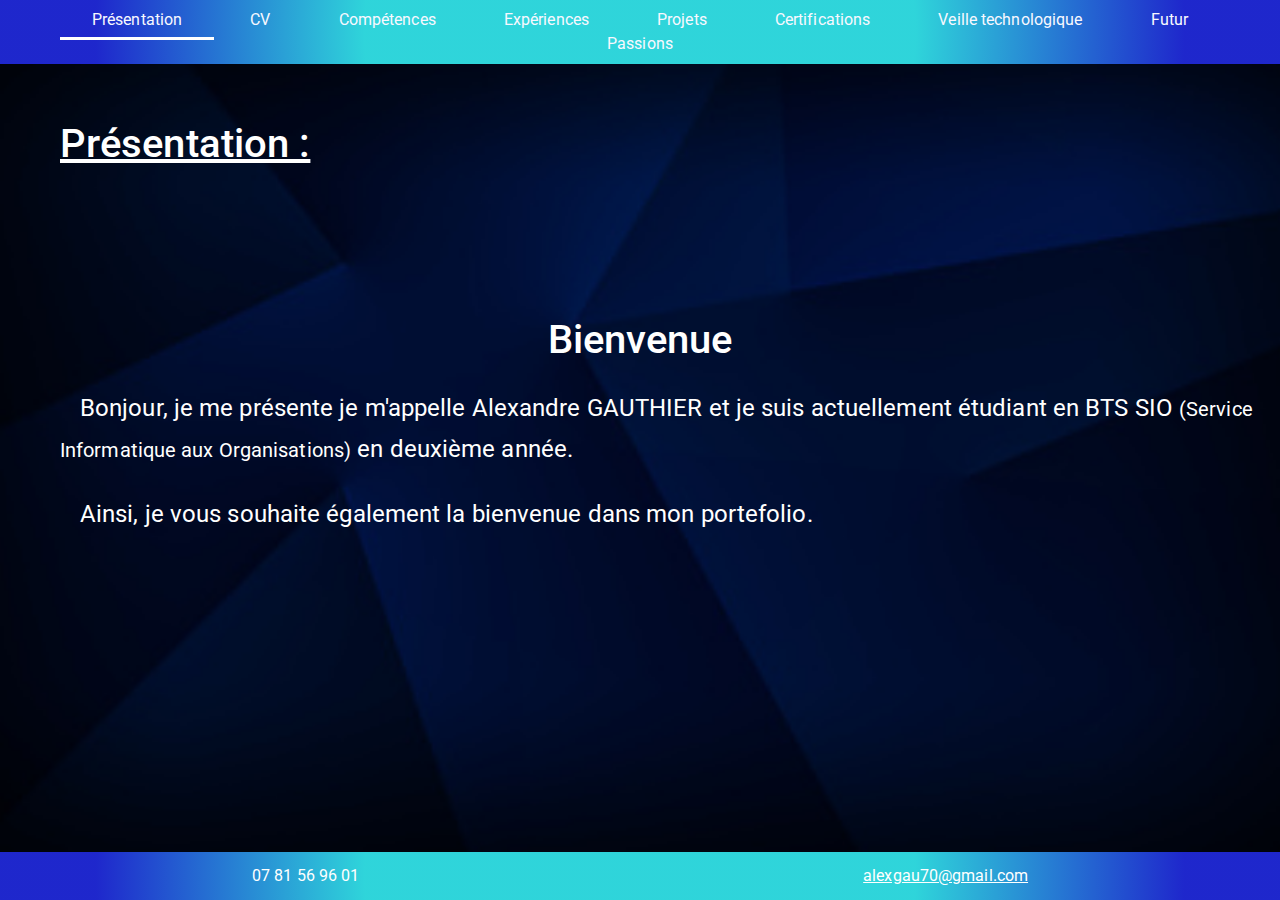
<file: public/index.html>
<!doctype html>
<html lang="fr" style="height: 100%">
<head>
    <meta charset="UTF-8">
    <meta name="viewport"
          content="width=device-width, user-scalable=no, initial-scale=1.0, maximum-scale=1.0, minimum-scale=1.0">
    <meta http-equiv="X-UA-Compatible" content="ie=edge">
    <link href="assets/css/bootstrap.min.css" rel="stylesheet">
    <title>Accueil</title>
</head>

<body class="bg-image" style="background-image: url('assets/fond_bleu_noir.jpg')">

<header>
    <nav>
        <a href="index.html" class="border-bottom border-3 border-white">Présentation</a>
        <a href="pages/presentation.html">CV</a>
        <a href="pages/competence.html">Compétences</a>
        <a href="pages/expériences.html">Expériences</a>
        <a href="pages/projets.html">Projets</a>
        <a href="pages/certifications.html">Certifications</a>
        <a href="pages/veille_technologique.html">Veille technologique</a>
        <a href="pages/futur.html">Futur</a>
        <a href="pages/passion.html">Passions</a>
    </nav>
</header>

<main class="container-fluid mt-2">

    <h1 class="text-white fs-1 p-5 text-decoration-underline">Présentation :</h1>

    <div class="text-white" style="margin-top: 100px">
        <h2 class="text-center fs-1 mb-4">Bienvenue</h2>

        <p class="fs-4 ms-5" style="text-indent:20px"> Bonjour, je me présente je m'appelle Alexandre GAUTHIER et je suis actuellement étudiant en BTS SIO
            <span class="fs-5">(Service Informatique aux Organisations)</span> en deuxième année.</p>

        <p class="fs-4 ms-5" style="text-indent:20px">Ainsi, je vous souhaite également la bienvenue dans mon portefolio.</p>

    </div>

</main>



<footer class="fixed-bottom d-flex justify-content-around" id="footerMoins">
    <div class="text-white align-self-center">07 81 56 96 01</div>
    <div class="align-self-center"><a href="mailto:alexgau70@gmail.com" class="text-white">alexgau70@gmail.com</a></div>
</footer>

</body>

</html>
</file>
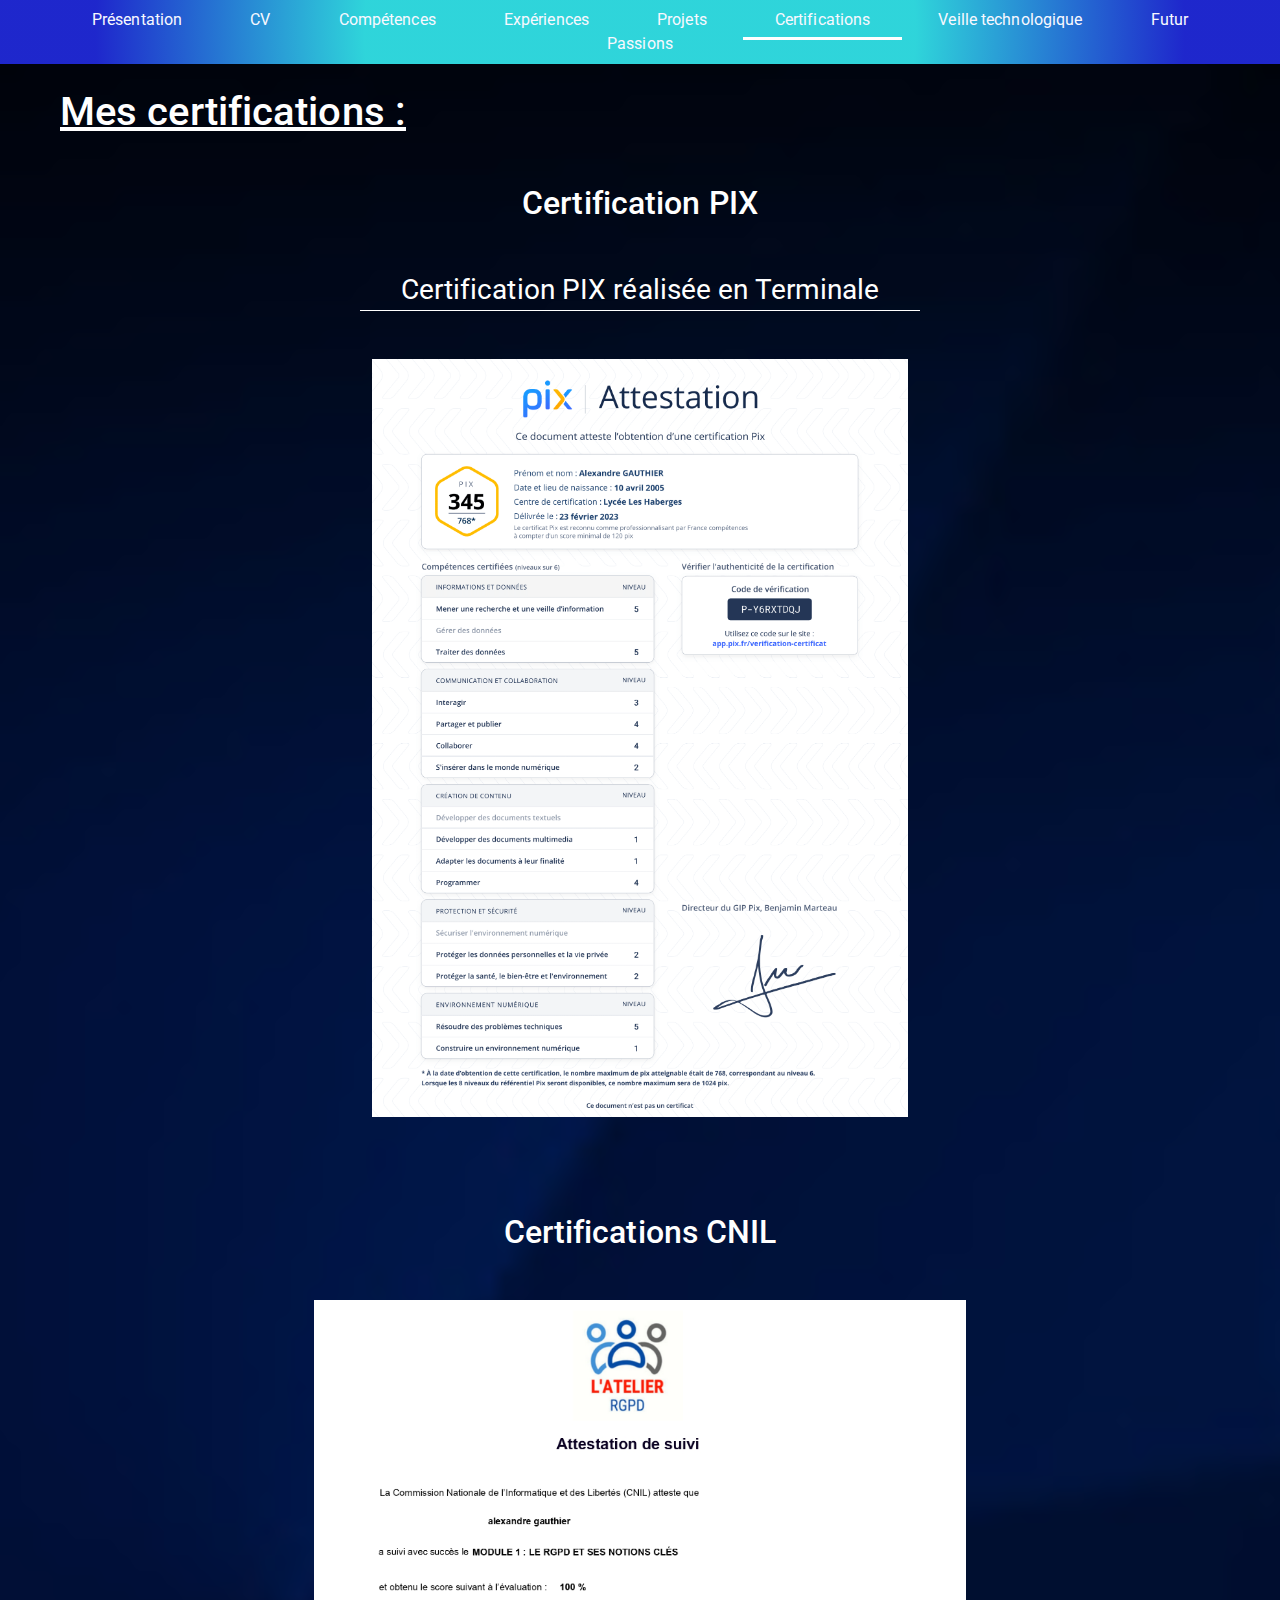
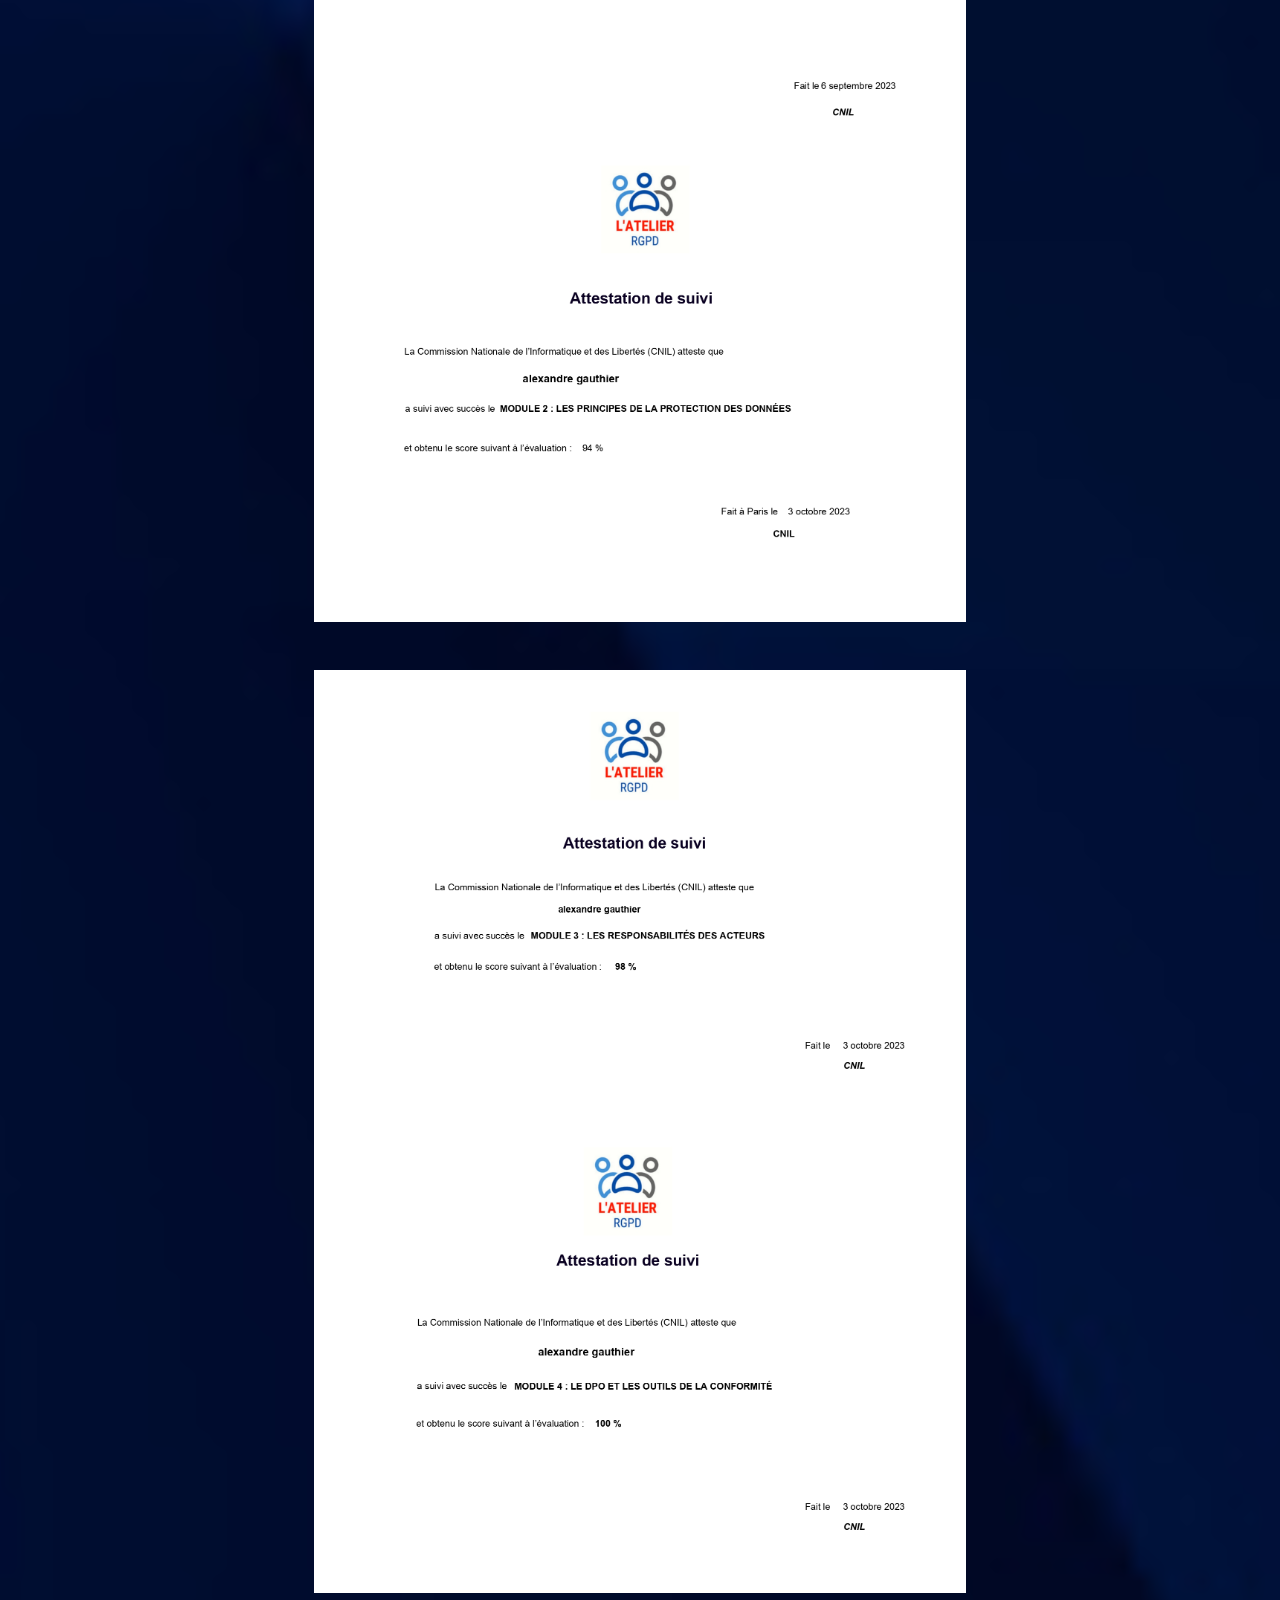
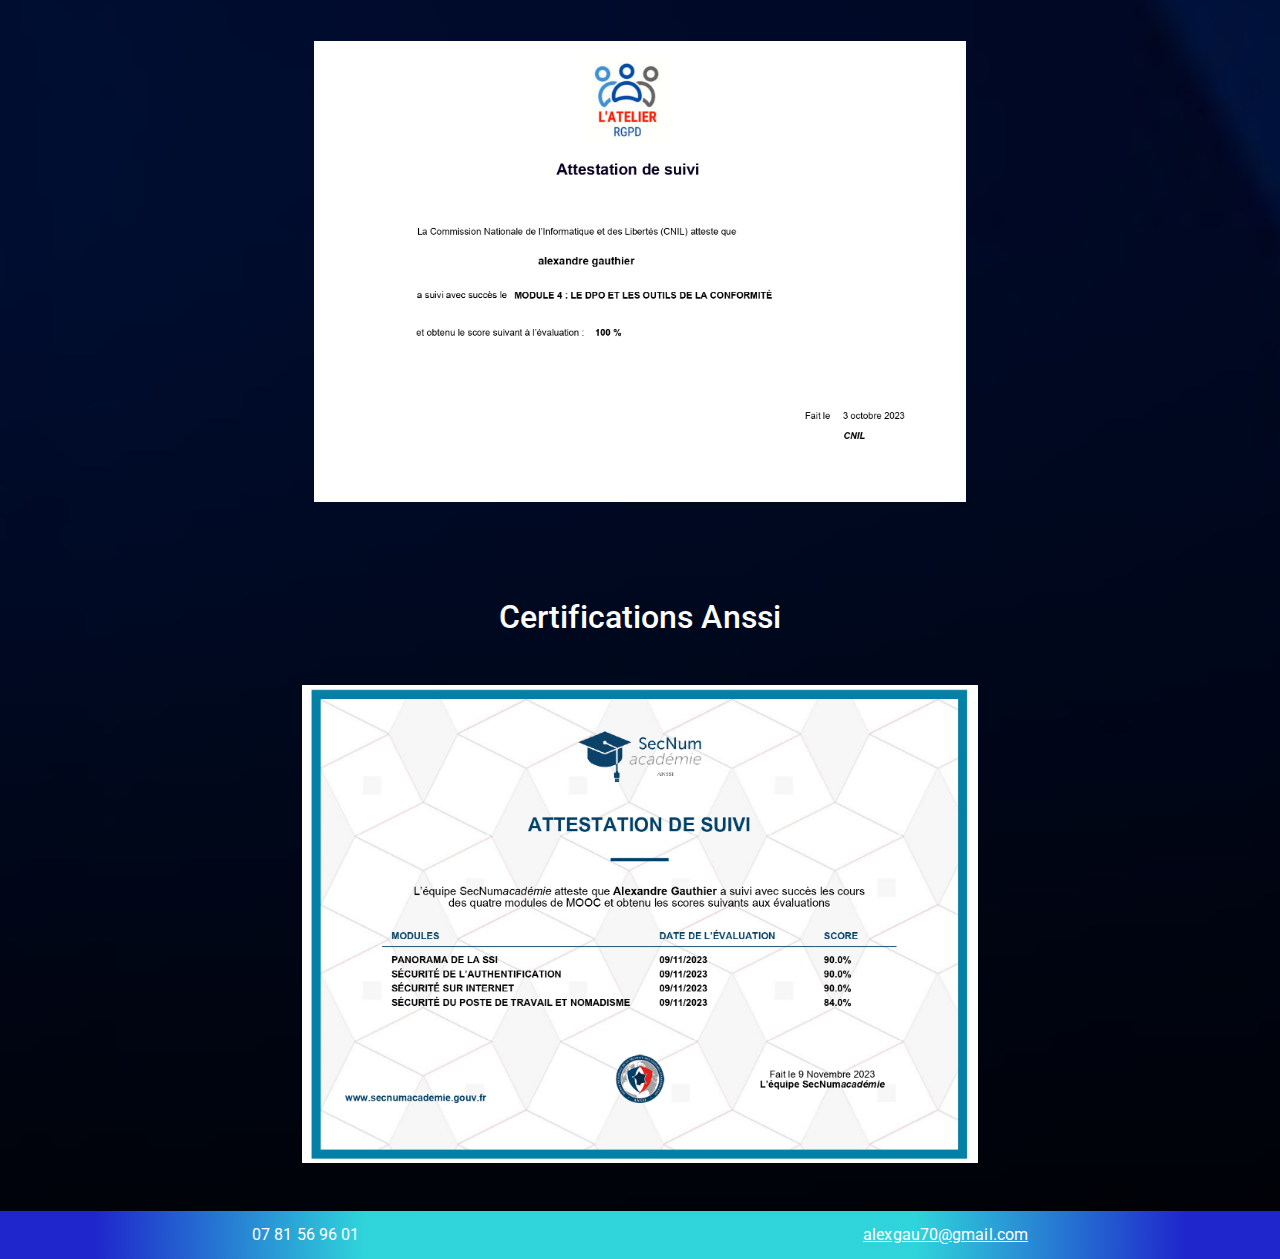
<file: public/pages/certifications.html>
<!doctype html>
<html lang="fr">
<head>
    <meta charset="UTF-8">
    <meta name="viewport"
          content="width=device-width, user-scalable=no, initial-scale=1.0, maximum-scale=1.0, minimum-scale=1.0">
    <meta http-equiv="X-UA-Compatible" content="ie=edge">
    <link href="../assets/css/bootstrap.min.css" rel="stylesheet">
    <title>Certifications</title>
</head>

<body class="bg-image" style="background-image: url('../assets/fond_bleu_noir.jpg')">

<header>
    <nav>
        <a href="../index.html">Présentation</a>
        <a href="presentation.html">CV</a>
        <a href="competence.html">Compétences</a>
        <a href="expériences.html">Expériences</a>
        <a href="projets.html">Projets</a>
        <a href="certifications.html" class="border-bottom border-3 border-white">Certifications</a>
        <a href="veille_technologique.html">Veille technologique</a>
        <a href="futur.html">Futur</a>
        <a href="passion.html">Passions</a>
    </nav>
</header>

<main class="container-fluid mt-2 mb-5">

    <h1 class="text-white fs-1 ms-5 mt-4 text-decoration-underline">Mes certifications :</h1>

    <section class="container-fluid">

        <h1 class="text-white fs-2 text-center mt-5">Certification PIX </h1>
            <p class="text-white text-center mt-5 mb-0 fs-3">Certification PIX réalisée en Terminale</p>

        <div class="imagePix pt-5 mt-0 mx-auto border-top border-white">
            <a href="../assets/images/attestation-pix-20230223.pdf"  target="_blank" download="attestation_PIX.pdf"><img src="../assets/images/attestation-pix-20230223.png" class="container-fluid"></a>
        </div>

    </section>

    <section class="container-fluid">

        <h1 class="text-white fs-2 text-center mb-5 mt-8">Certifications CNIL</h1>

        <div class="row justify-content-evenly mb-5">

            <a href="../assets/certification/certificationsCNIL/Certificat_1.pdf" class="col-2 imageCNIL" target="_blank" download="Certificat_1_CNIL.pdf"><img src="../assets/certification/certificationsCNIL/Certificat_1.jpg" class="container-fluid"></a>

            <a href="../assets/certification/certificationsCNIL/Certificat_2.pdf" class="col-2 imageCNIL" target="_blank" download="Certificat_2_CNIL.pdf"><img src="../assets/certification/certificationsCNIL/Certificat_2.jpg" class="container-fluid"></a>

        </div>

        <div class="row justify-content-evenly mb-5">

            <a href="../assets/certification/certificationsCNIL/Certificat_3.pdf" class="col-2 imageCNIL" target="_blank" download="Certificat_3_CNIL.pdf"><img src="../assets/certification/certificationsCNIL/Certificat_3.jpg" class="container-fluid"></a>

            <a href="../assets/certification/certificationsCNIL/Certificat_4.pdf" class="col-2 imageCNIL" target="_blank" download="Certificat_4_CNIL.pdf"><img src="../assets/certification/certificationsCNIL/Certificat_4.jpg" class="container-fluid"></a>

        </div>

        <div class="row justify-content-center mb-5">

            <a href="../assets/certification/certificationsCNIL/Certificat_5.pdf" class="col-2 imageCNIL" target="_blank" download="Certificat_5_CNIL.pdf"><img src="../assets/certification/certificationsCNIL/Certificat_4.jpg" class="container-fluid"></a>

        </div>

    </section>

    <section class="container-fluid">

        <h1 class="text-white fs-2 text-center mb-5 mt-8">Certifications Anssi</h1>


        <div class="imageAnssi mx-auto">
            <a href="../assets/certification/certificatAnssi.pdf" target="_blank" download="Certificat_ANSSI.pdf"><img src="../assets/certification/certificatAnssi.jpg" class="container-fluid"></a>
        </div>

    </section>

</main>



<footer class="fixed-bottom d-flex justify-content-around" id="footerPlus">
    <div class="text-white align-self-center">07 81 56 96 01</div>
    <div class="align-self-center"><a href="mailto:alexgau70@gmail.com" class="text-white">alexgau70@gmail.com</a></div>
</footer>

</body>

</html>
</file>
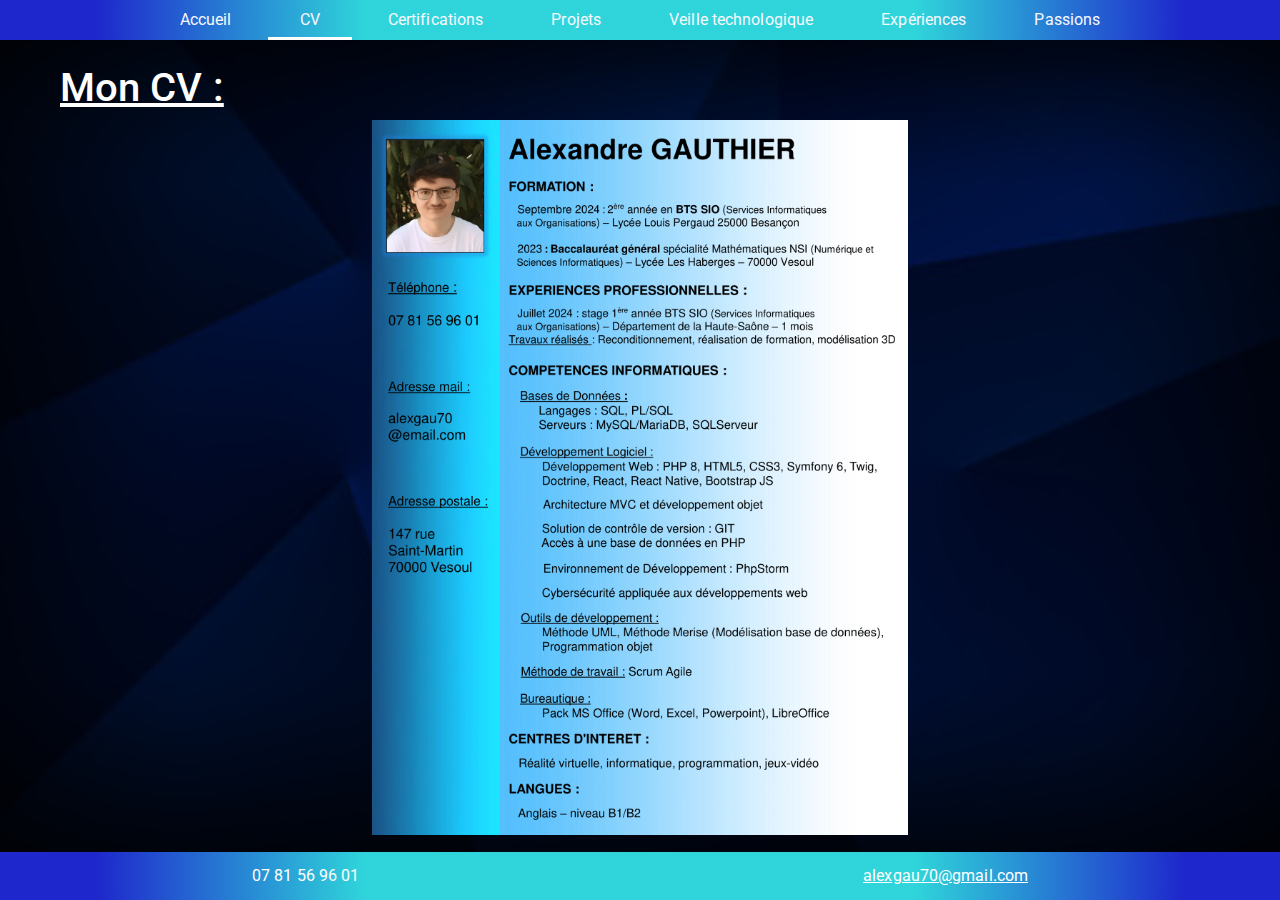
<file: public/pages/CV.html>
<!doctype html>
<html lang="fr">
<head>
    <meta charset="UTF-8">
    <meta name="viewport"
          content="width=device-width, user-scalable=no, initial-scale=1.0, maximum-scale=1.0, minimum-scale=1.0">
    <meta http-equiv="X-UA-Compatible" content="ie=edge">
    <link href="../assets/css/bootstrap.min.css" rel="stylesheet">
    <title>CV</title>
</head>

<body class="bg-image" style="background-image: url('../assets/fond_bleu_noir.jpg')">

<header>
    <nav>
        <a href="../index.html">Accueil</a>
        <a href="CV.html" class="border-bottom border-3 border-white">CV</a>
        <a href="certifications.html">Certifications</a>
        <a href="projets.html">Projets</a>
        <a href="veille_technologique.html">Veille technologique</a>
        <a href="expériences.html">Expériences</a>
        <a href="passion.html">Passions</a>
    </nav>
</header>

<main class="container-fluid mt-2">

    <h1 class="text-white fs-1 ms-5 mt-4 text-decoration-underline">Mon CV :</h1>

    <div class="imageCV mx-auto mt-2">
        <a href="../assets/images/cv.pdf" download="Gauthier_Alexandre_cv.pdf"><img src="../assets/images/cv.png" class="container-fluid"></a>
    </div>

</main>



<footer class="fixed-bottom d-flex justify-content-around" id="footerMoins">
    <div class="text-white align-self-center">07 81 56 96 01</div>
    <div class="align-self-center"><a href="mailto:alexgau70@gmail.com" class="text-white">alexgau70@gmail.com</a></div>
</footer>

</body>

</html>
</file>
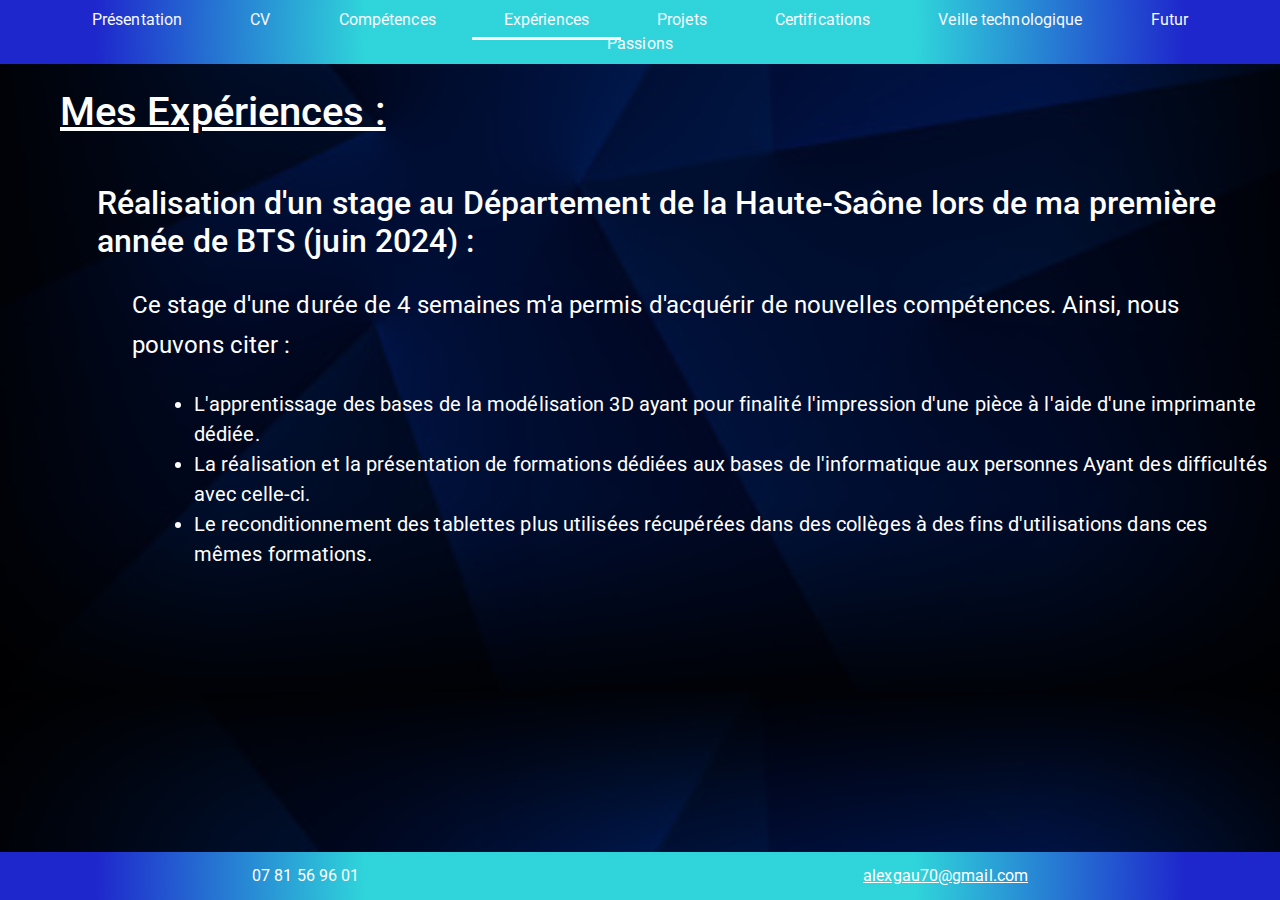
<file: public/pages/expériences.html>
<!doctype html>
<html lang="fr">
<head>
    <meta charset="UTF-8">
    <meta name="viewport"
          content="width=device-width, user-scalable=no, initial-scale=1.0, maximum-scale=1.0, minimum-scale=1.0">
    <meta http-equiv="X-UA-Compatible" content="ie=edge">
    <link href="../assets/css/bootstrap.min.css" rel="stylesheet">
    <title>Expériences</title>
</head>

<body class="bg-image" style="background-image: url('../assets/fond_bleu_noir.jpg')">

<header>
    <nav>
        <a href="../index.html">Présentation</a>
        <a href="presentation.html">CV</a>
        <a href="competence.html">Compétences</a>
        <a href="expériences.html" class="border-bottom border-3 border-white">Expériences</a>
        <a href="projets.html">Projets</a>
        <a href="certifications.html">Certifications</a>
        <a href="veille_technologique.html">Veille technologique</a>
        <a href="futur.html">Futur</a>
        <a href="passion.html">Passions</a>
    </nav>
</header>

<main class="container-fluid mt-2">

    <h1 class="text-white fs-1 ms-5 mt-4 text-decoration-underline mb-5">Mes Expériences :</h1>

    <h3 class="text-white fs-2 mb-4" style="margin-left: 85px">Réalisation d'un stage au Département de la Haute-Saône lors de ma première année de BTS (juin 2024) :</h3>


    <p class="text-white fs-4" style="margin-left: 120px">Ce stage d'une durée de 4 semaines m'a permis d'acquérir de nouvelles compétences.
        Ainsi, nous pouvons citer : </p>

    <ul style="margin-left: 150px">
        <li class="text-white fs-5">L'apprentissage des bases de la modélisation 3D ayant pour finalité l'impression
            d'une pièce à l'aide d'une imprimante dédiée.</li>

        <li class="text-white fs-5">La réalisation et la présentation de formations dédiées aux bases de l'informatique aux personnes
            Ayant des difficultés avec celle-ci.</li>

        <li class="text-white fs-5">Le reconditionnement des tablettes plus utilisées récupérées dans des collèges à des fins
            d'utilisations dans ces mêmes formations.</li>
    </ul>

</main>



<footer class="fixed-bottom d-flex justify-content-around" id="footerMoins">
    <div class="text-white align-self-center">07 81 56 96 01</div>
    <div class="align-self-center"><a href="mailto:alexgau70@gmail.com" class="text-white">alexgau70@gmail.com</a></div>
</footer>

</body>

</html>
</file>
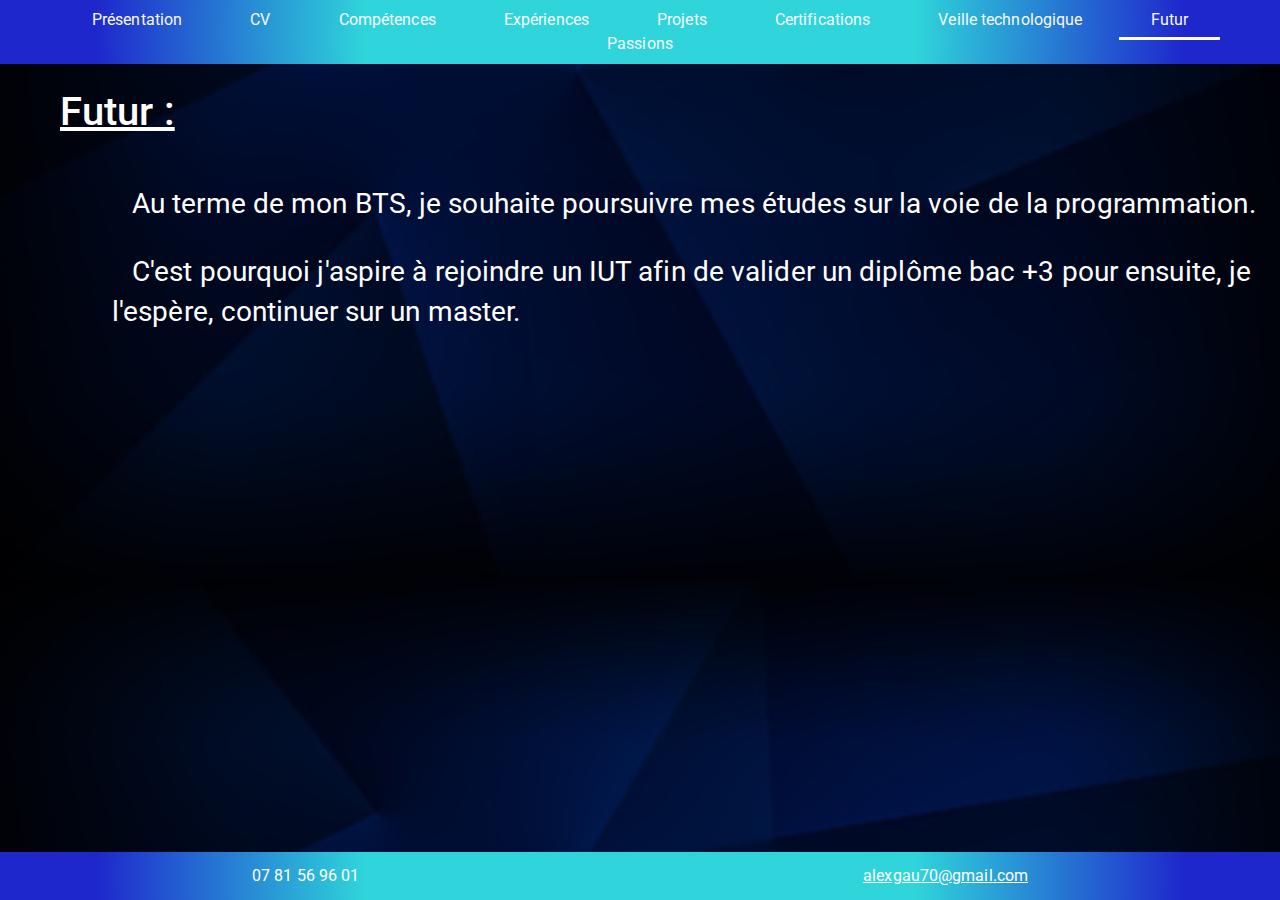
<file: public/pages/futur.html>
<!doctype html>
<html lang="fr">
<head>
    <meta charset="UTF-8">
    <meta name="viewport"
          content="width=device-width, user-scalable=no, initial-scale=1.0, maximum-scale=1.0, minimum-scale=1.0">
    <meta http-equiv="X-UA-Compatible" content="ie=edge">
    <link href="../assets/css/bootstrap.min.css" rel="stylesheet">
    <title>Futur</title>
</head>

<body class="bg-image" style="background-image: url('../assets/fond_bleu_noir.jpg')">

<header>
    <nav>
        <a href="../index.html">Présentation</a>
        <a href="presentation.html">CV</a>
        <a href="competence.html">Compétences</a>
        <a href="expériences.html">Expériences</a>
        <a href="projets.html">Projets</a>
        <a href="certifications.html">Certifications</a>
        <a href="veille_technologique.html">Veille technologique</a>
        <a href="futur.html" class="border-bottom border-3 border-white">Futur</a>
        <a href="passion.html">Passions</a>
    </nav>
</header>

<main class="container-fluid mt-2">

    <h1 class="text-white fs-1 ms-5 mt-4 text-decoration-underline mb-5">Futur :</h1>

    <p class="text-white fs-3" style="margin-left: 100px; text-indent:20px">Au terme de mon BTS, je souhaite poursuivre
        mes études sur la voie de la programmation. <br> </p>

        <p class="text-white fs-3" style=" margin-left: 100px; text-indent:20px">C'est pourquoi j'aspire à rejoindre un IUT afin de valider un diplôme bac +3 pour ensuite, je l'espère, continuer sur un master. </p>


</main>



<footer class="fixed-bottom d-flex justify-content-around" id="footerMoins">
    <div class="text-white align-self-center">07 81 56 96 01</div>
    <div class="align-self-center"><a href="mailto:alexgau70@gmail.com" class="text-white">alexgau70@gmail.com</a></div>
</footer>

</body>

</html>
</file>
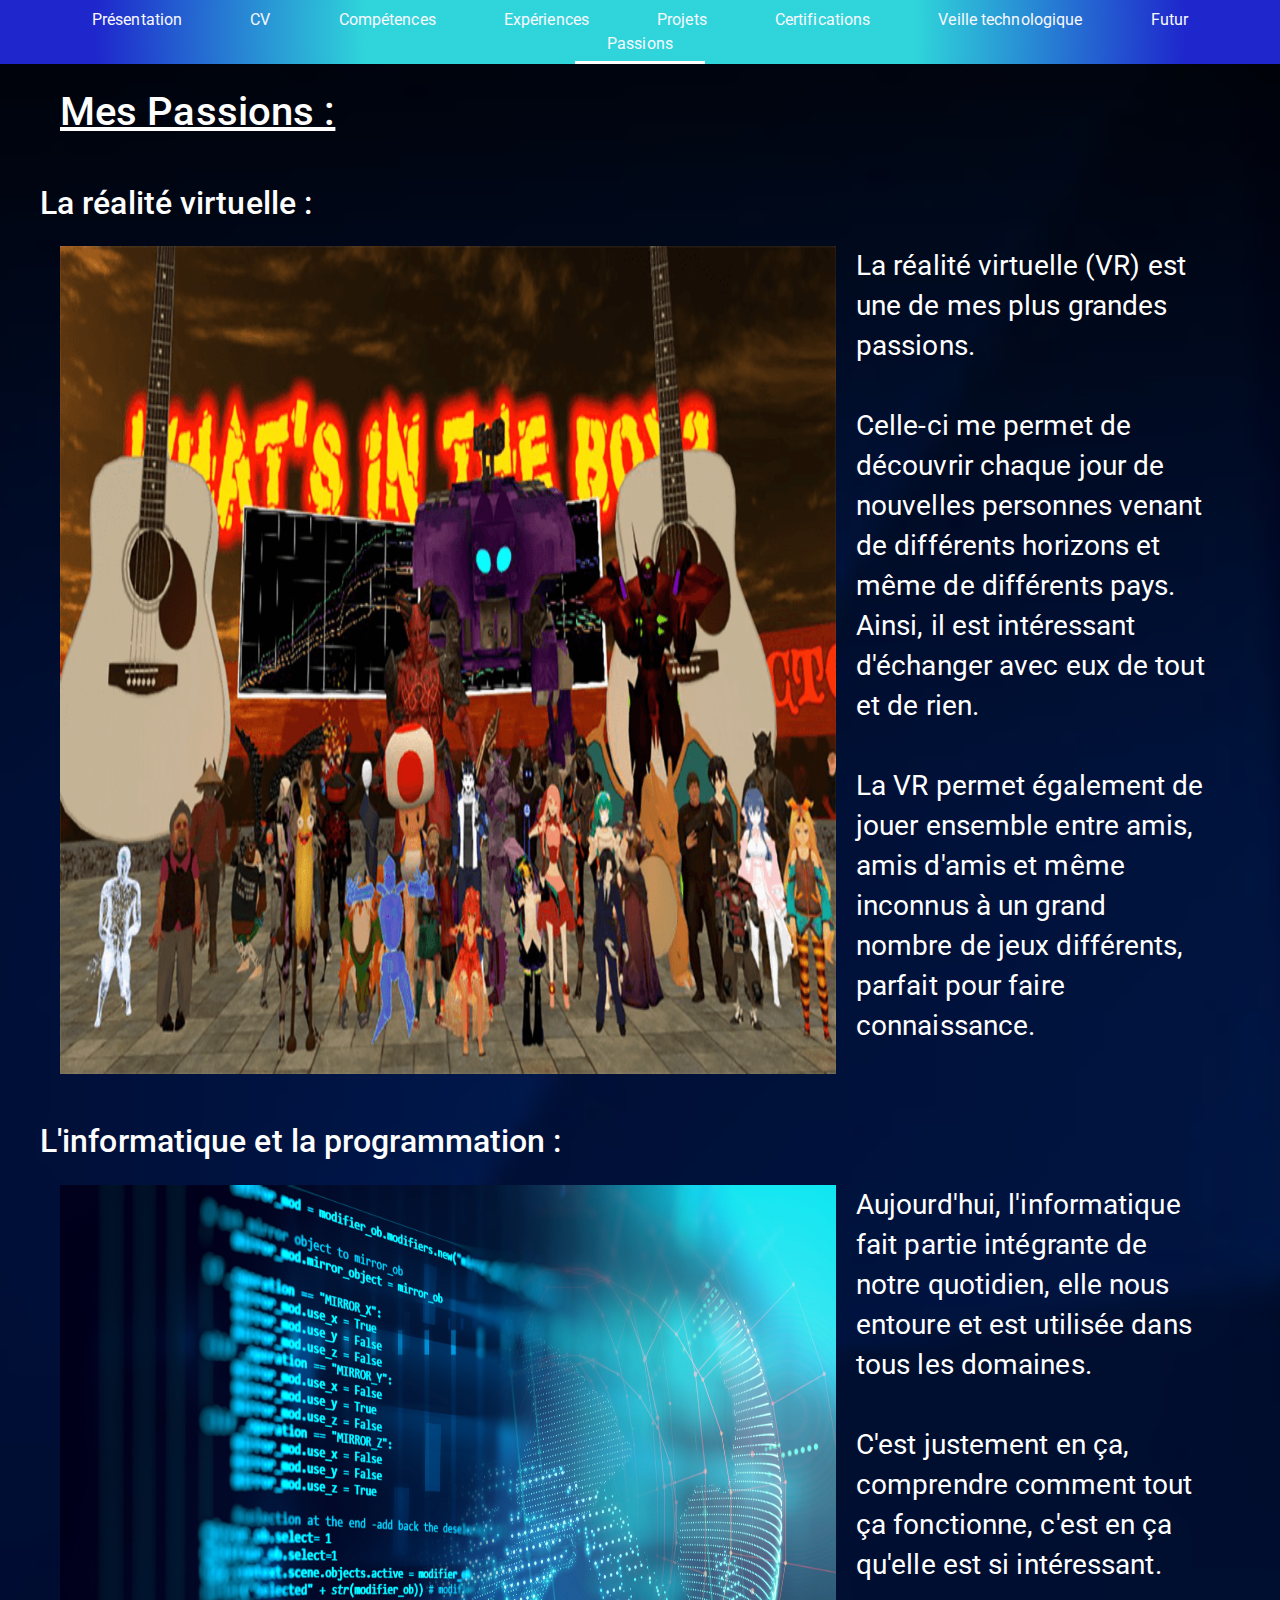
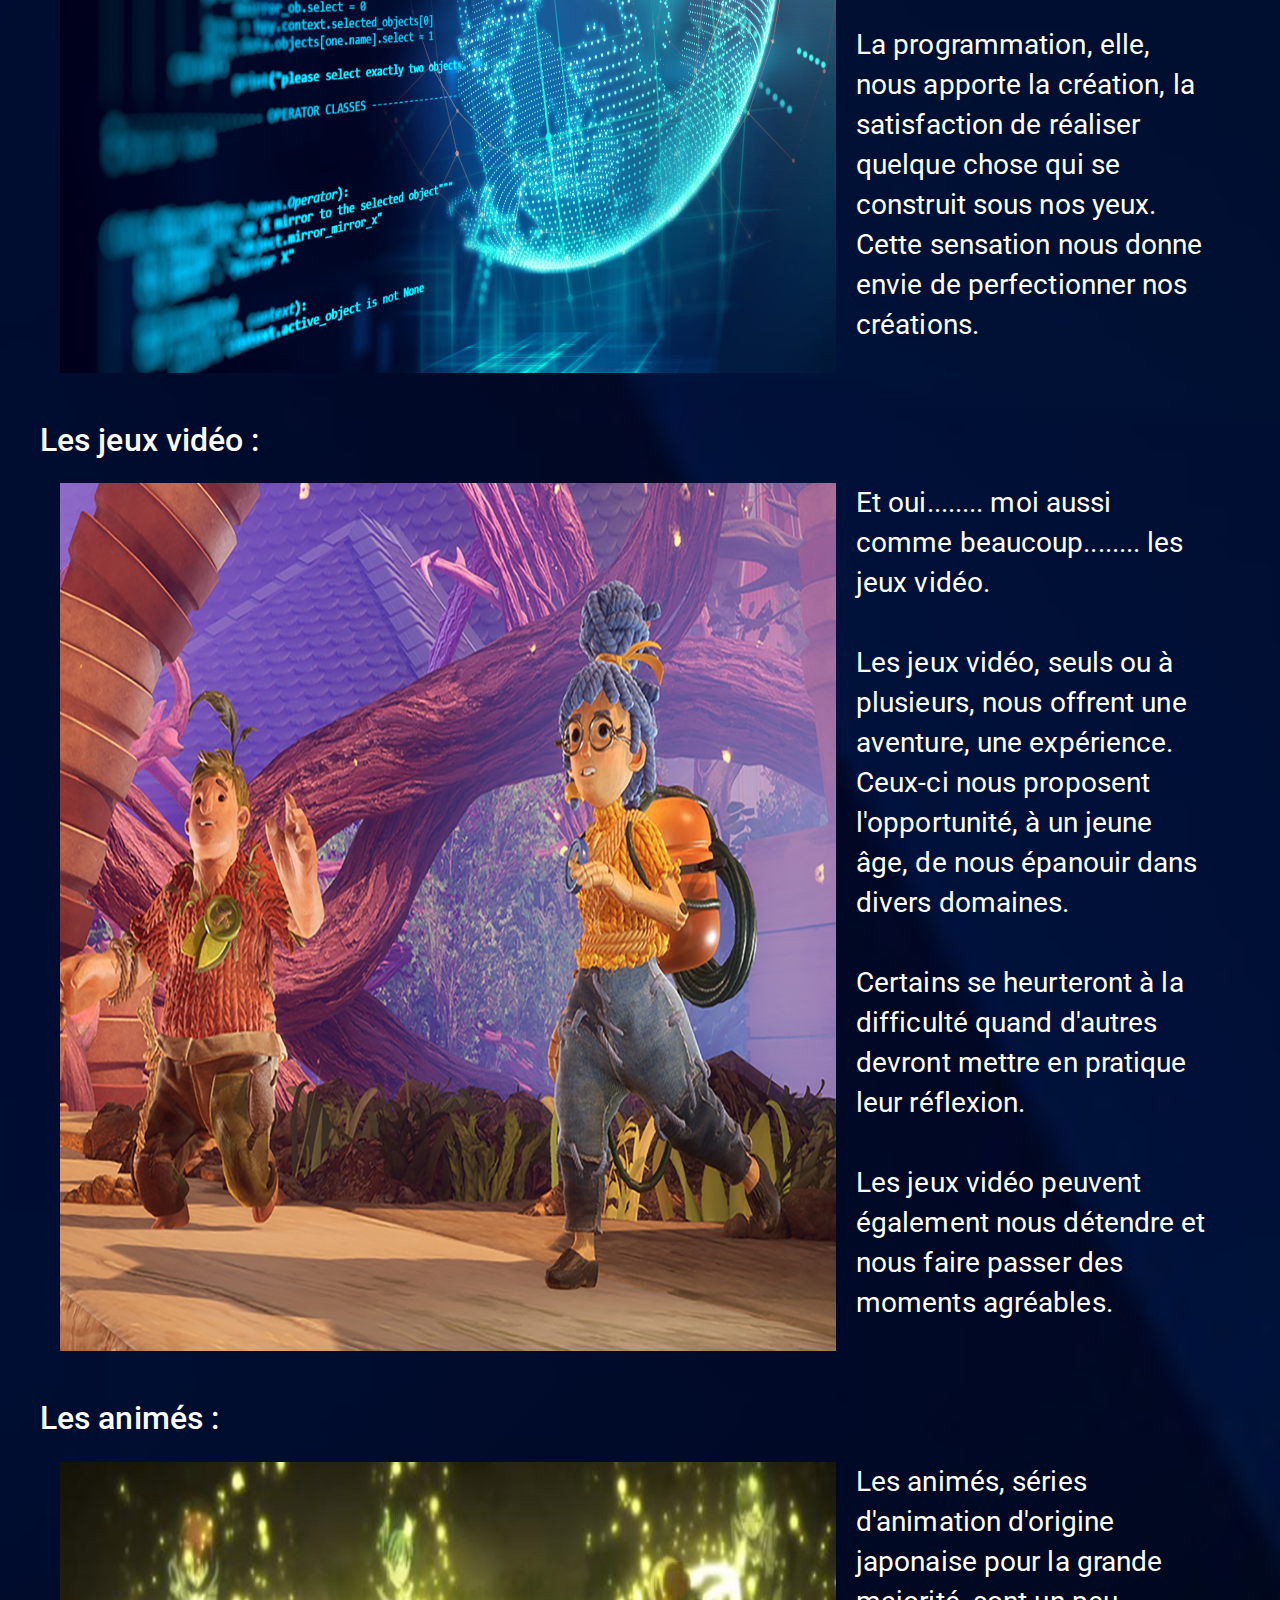
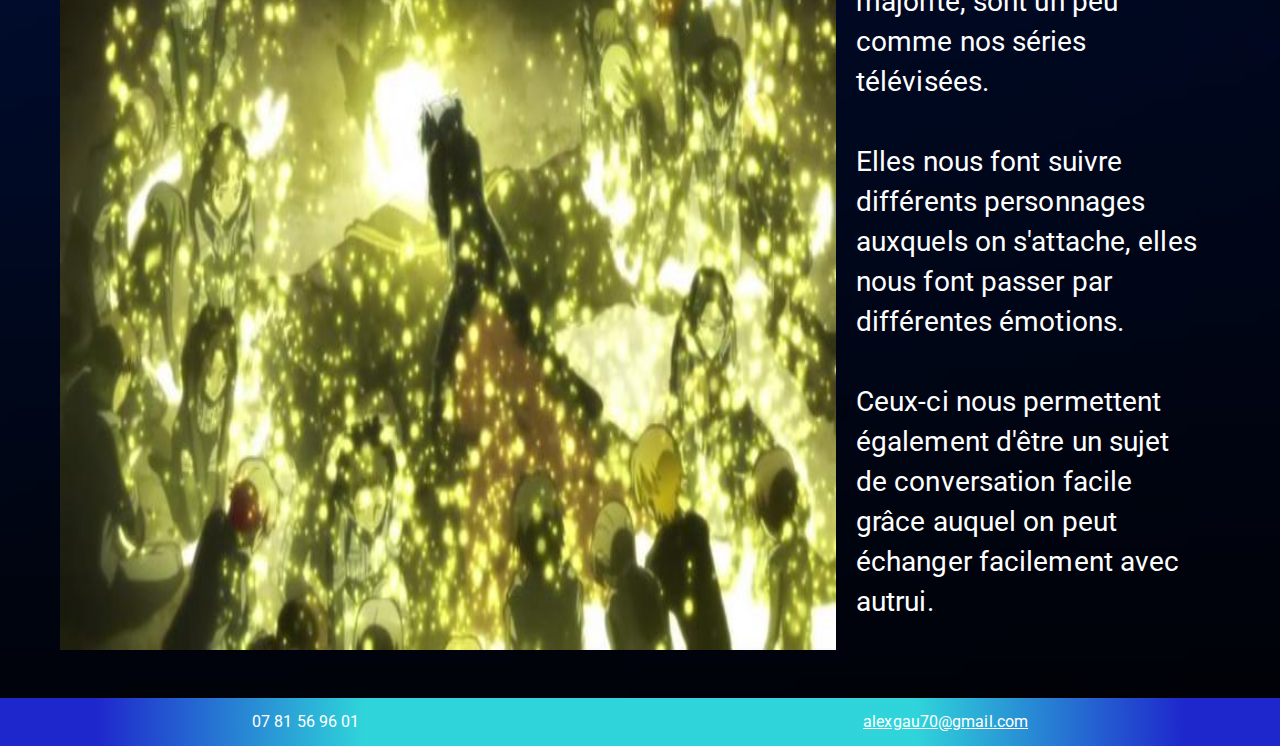
<file: public/pages/passion.html>
<!doctype html>
<html lang="fr">
<head>
  <meta charset="UTF-8">
  <meta name="viewport"
        content="width=device-width, user-scalable=no, initial-scale=1.0, maximum-scale=1.0, minimum-scale=1.0">
  <meta http-equiv="X-UA-Compatible" content="ie=edge">
  <link href="../assets/css/bootstrap.min.css" rel="stylesheet">
  <title>Passions</title>
</head>

<body class="bg-image" style="background-image: url('../assets/fond_bleu_noir.jpg')">

<header>
  <nav>
    <a href="../index.html">Présentation</a>
    <a href="presentation.html">CV</a>
    <a href="competence.html">Compétences</a>
    <a href="expériences.html">Expériences</a>
    <a href="projets.html">Projets</a>
    <a href="certifications.html">Certifications</a>
    <a href="veille_technologique.html">Veille technologique</a>
    <a href="futur.html">Futur</a>
    <a href="passion.html"  class="border-bottom border-3 border-white">Passions</a>
  </nav>
</header>

<main class="container-fluid mt-2 mb-5">

  <h1 class="text-white fs-1 ms-5 mt-4 text-decoration-underline">Mes Passions :</h1>




  <section class="container-fluid">

    <h1 class="text-white fs-2 ms-3 mt-5 mb-4">La réalité virtuelle :</h1>

    <div class="d-flex justify-content-center">

        <img src="../assets/images/vrchat.png" class="imagePassion ms-4 me-0 container-fluid">

        <p class="text-white ms-2 fs-3 align-items-center align-middle" style="margin-right: 50px">La réalité virtuelle (VR) est une de mes plus grandes passions. <br><br>
          Celle-ci me permet de découvrir chaque jour de nouvelles personnes venant de différents horizons et même de différents pays.<br>
          Ainsi, il est intéressant d'échanger avec eux de tout et de rien. <br><br>

          La VR permet également de jouer ensemble entre amis, amis d'amis et même inconnus à un grand nombre de jeux différents, parfait pour faire connaissance.

        </p>

    </div>

  </section>




  <section class="container-fluid">

    <h1 class="text-white fs-2 ms-3 mt-5 mb-4">L'informatique et la programmation :</h1>

    <div class="d-flex justify-content-center">

      <img src="../assets/images/informatique.jpg" class="imagePassion ms-4 me-0 container-fluid">

      <p class="text-white ms-2 fs-3" style="margin-right: 50px"> Aujourd'hui, l'informatique fait partie intégrante de notre quotidien,
        elle nous entoure et est utilisée dans tous les domaines.
        <br> <br>
        C'est justement en ça, comprendre comment tout ça fonctionne, c'est en ça qu'elle est si intéressant.
        <br><br>

        La programmation, elle, nous apporte la création, la satisfaction de réaliser quelque chose qui se construit sous nos yeux.
        Cette sensation nous donne envie de perfectionner nos créations.

      </p>

    </div>


  </section>





  <section class="container-fluid">

    <h1 class="text-white fs-2 ms-3 mt-5 mb-4">Les jeux vidéo :</h1>

    <div class="d-flex justify-content-center">

      <img src="../assets/images/ittakedwo.png" class="imagePassion ms-4 me-0 container-fluid">

      <p class="text-white ms-2 fs-3" style="margin-right: 50px">Et oui........ moi aussi comme beaucoup........ les jeux vidéo. <br><br>
      Les jeux vidéo, seuls ou à plusieurs, nous offrent une aventure, une expérience. Ceux-ci nous proposent l'opportunité,
        à un jeune âge, de nous épanouir dans divers domaines. <br><br>
        Certains se heurteront à la difficulté quand d'autres devront mettre en pratique leur réflexion.
        <br><br>
        Les jeux vidéo peuvent également nous détendre et nous faire passer des moments agréables.

      </p>

    </div>

  </section>




  <section class="container-fluid">

    <h1 class="text-white fs-2 ms-3 mt-5 mb-4">Les animés : </h1>

    <div class="d-flex justify-content-center">

      <img src="../assets/images/classroom.jpg" class="imagePassion ms-4 me-0 container-fluid" style="min-width: 800px">

      <p class="text-white ms-2 fs-3" style="margin-right: 50px">Les animés, séries d'animation d'origine japonaise pour la grande majorité,
        sont un peu comme nos séries télévisées. <br> <br>
        Elles nous font suivre différents personnages auxquels on s'attache, elles nous font passer par différentes émotions.
        <br><br>
        Ceux-ci nous permettent également d'être un sujet de conversation facile grâce auquel on peut échanger facilement avec autrui. </p>

    </div>

  </section>

</main>

<footer class="fixed-bottom d-flex justify-content-around" id="footerPlus">
  <div class="text-white align-self-center">07 81 56 96 01</div>
  <div class="align-self-center"><a href="mailto:alexgau70@gmail.com" class="text-white">alexgau70@gmail.com</a></div>
</footer>

</body>

</html>
</file>
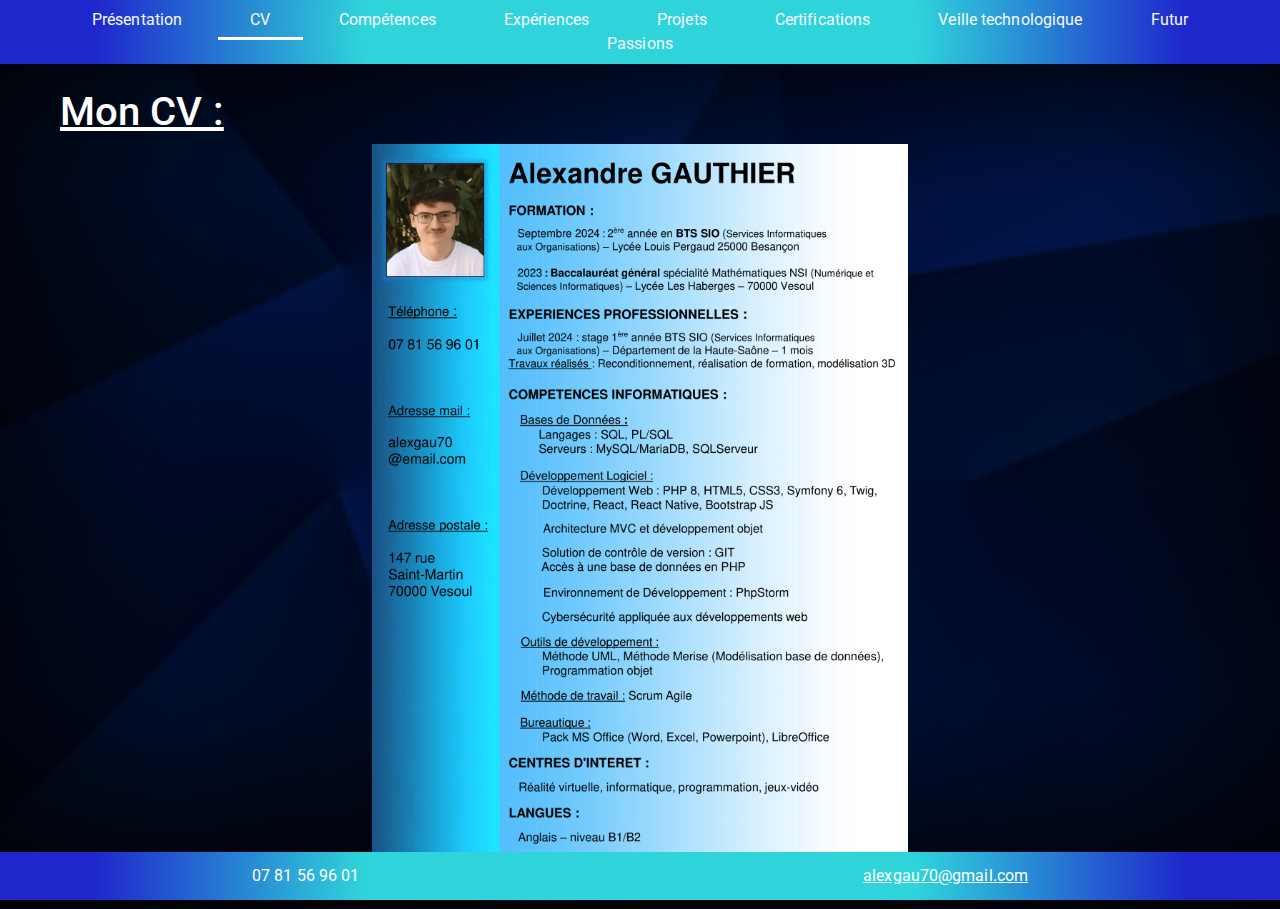
<file: public/pages/presentation.html>
<!doctype html>
<html lang="fr">
<head>
    <meta charset="UTF-8">
    <meta name="viewport"
          content="width=device-width, user-scalable=no, initial-scale=1.0, maximum-scale=1.0, minimum-scale=1.0">
    <meta http-equiv="X-UA-Compatible" content="ie=edge">
    <link href="../assets/css/bootstrap.min.css" rel="stylesheet">
    <title>Présentation</title>
</head>

<body class="bg-image" style="background-image: url('../assets/fond_bleu_noir.jpg')">

<header>
    <nav>
        <a href="../index.html">Présentation</a>
        <a href="presentation.html" class="border-bottom border-3 border-white">CV</a>
        <a href="competence.html">Compétences</a>
        <a href="expériences.html">Expériences</a>
        <a href="projets.html">Projets</a>
        <a href="certifications.html">Certifications</a>
        <a href="veille_technologique.html">Veille technologique</a>
        <a href="futur.html">Futur</a>
        <a href="passion.html">Passions</a>
    </nav>
</header>

<main class="container-fluid mt-2">

    <h1 class="text-white fs-1 ms-5 mt-4 text-decoration-underline">Mon CV :</h1>

    <div class="imageCV mx-auto mt-2">
        <a href="../assets/images/cv.pdf" target="_blank" download="Gauthier_Alexandre_cv.pdf"><img src="../assets/images/cv.png" class="container-fluid"></a>
    </div>

</main>



<footer class="fixed-bottom d-flex justify-content-around" id="footerMoins">
    <div class="text-white align-self-center">07 81 56 96 01</div>
    <div class="align-self-center"><a href="mailto:alexgau70@gmail.com" class="text-white">alexgau70@gmail.com</a></div>
</footer>

</body>

</html>
</file>
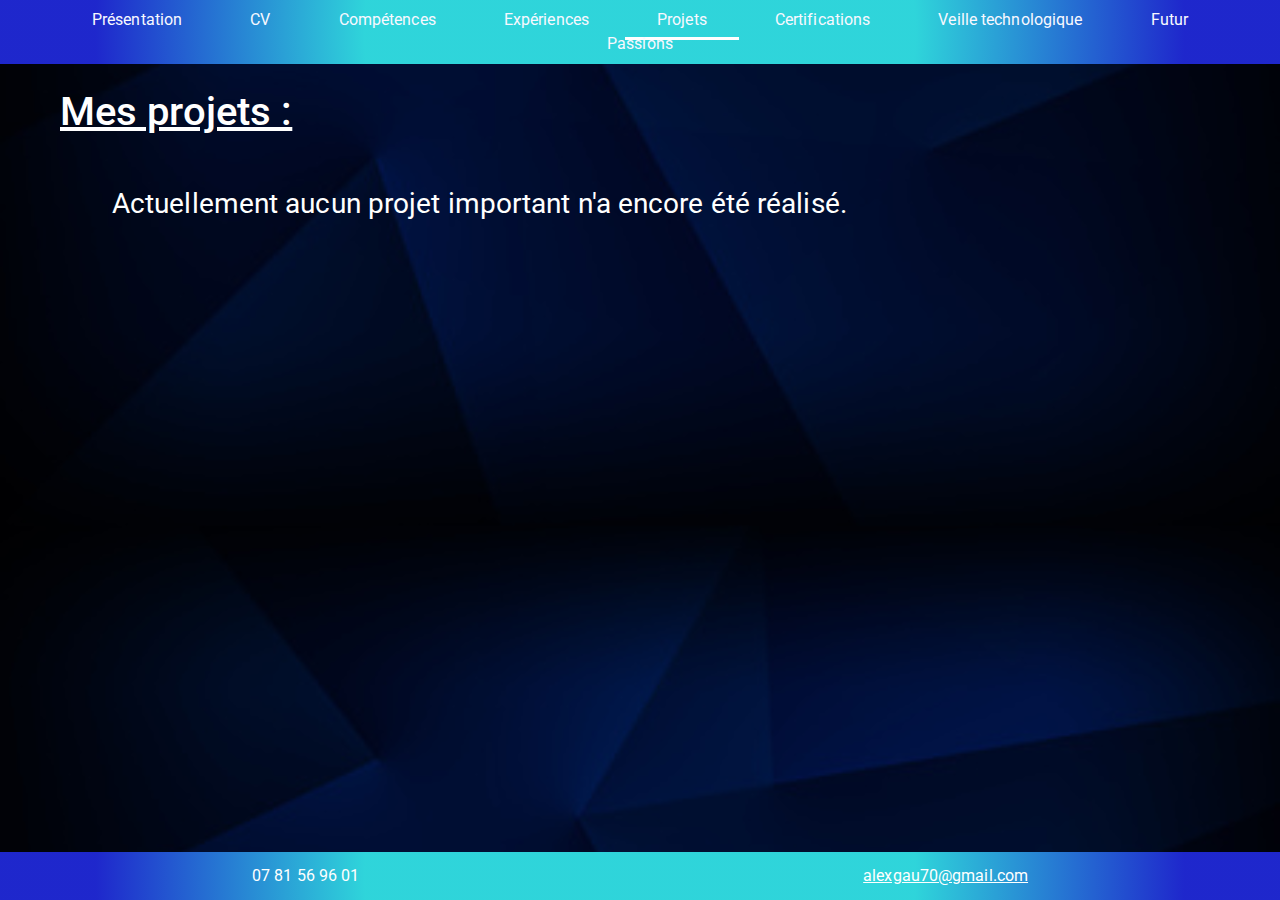
<file: public/pages/projets.html>
<!doctype html>
<html lang="fr">
<head>
    <meta charset="UTF-8">
    <meta name="viewport"
          content="width=device-width, user-scalable=no, initial-scale=1.0, maximum-scale=1.0, minimum-scale=1.0">
    <meta http-equiv="X-UA-Compatible" content="ie=edge">
    <link href="../assets/css/bootstrap.min.css" rel="stylesheet">
    <title>Projets</title>
</head>

<body class="bg-image" style="background-image: url('../assets/fond_bleu_noir.jpg')">

<header>
    <nav>
        <a href="../index.html">Présentation</a>
        <a href="presentation.html">CV</a>
        <a href="competence.html">Compétences</a>
        <a href="expériences.html">Expériences</a>
        <a href="projets.html" class="border-bottom border-3 border-white">Projets</a>
        <a href="certifications.html">Certifications</a>
        <a href="veille_technologique.html">Veille technologique</a>
        <a href="futur.html">Futur</a>
        <a href="passion.html">Passions</a>
    </nav>
</header>

<main class="container-fluid mt-2">

    <h1 class="text-white fs-1 ms-5 mt-4 text-decoration-underline mb-5">Mes projets :</h1>

    <p class="text-white fs-3" style="margin-left: 100px">Actuellement aucun projet important n'a encore été réalisé.</p>

</main>



<footer class="fixed-bottom d-flex justify-content-around" id="footerMoins">
    <div class="text-white align-self-center">07 81 56 96 01</div>
    <div class="align-self-center"><a href="mailto:alexgau70@gmail.com" class="text-white">alexgau70@gmail.com</a></div>
</footer>

</body>

</html>
</file>
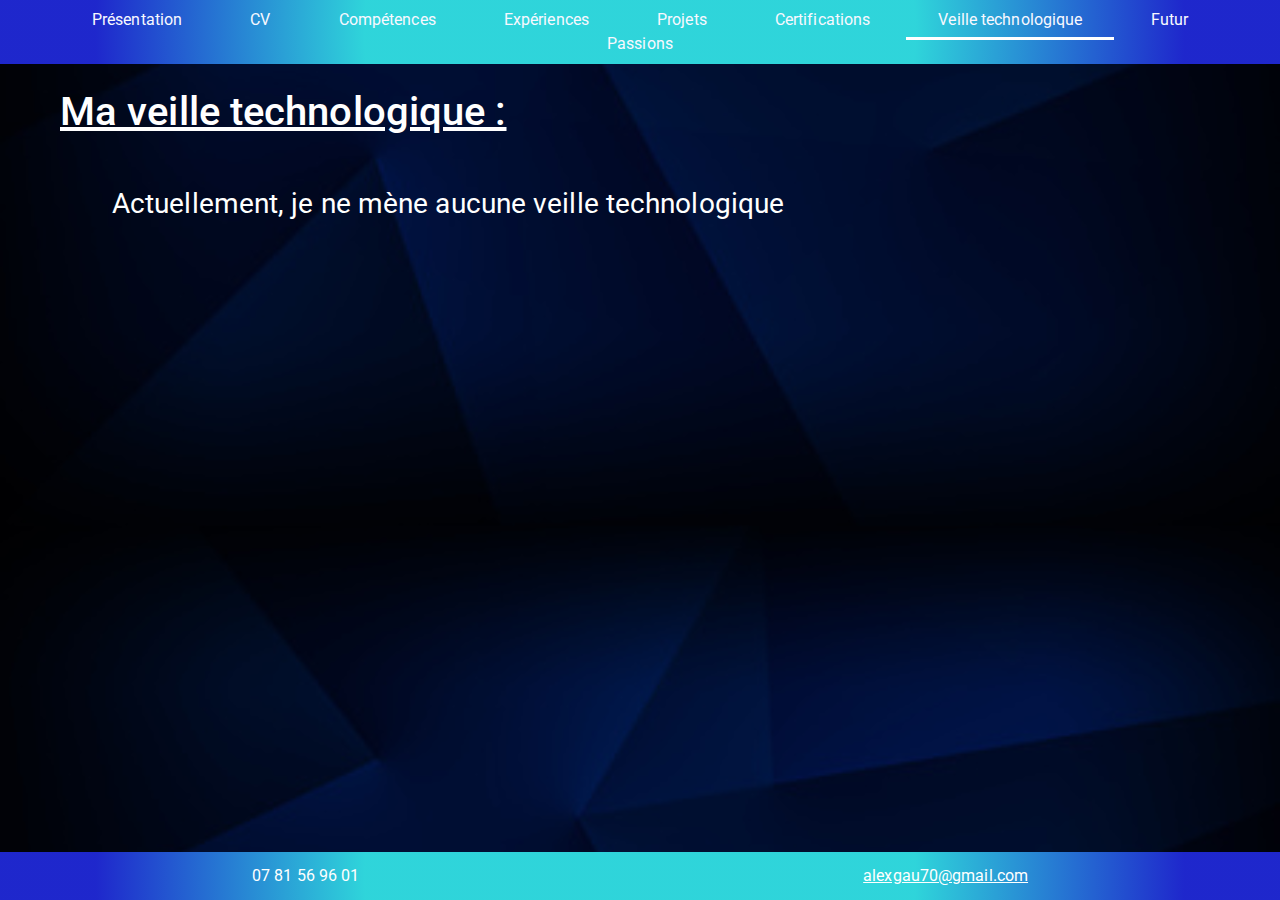
<file: public/pages/veille_technologique.html>
<!doctype html>
<html lang="fr">
<head>
    <meta charset="UTF-8">
    <meta name="viewport"
          content="width=device-width, user-scalable=no, initial-scale=1.0, maximum-scale=1.0, minimum-scale=1.0">
    <meta http-equiv="X-UA-Compatible" content="ie=edge">
    <link href="../assets/css/bootstrap.min.css" rel="stylesheet">
    <title>Veille technologique</title>
</head>

<body class="bg-image" style="background-image: url('../assets/fond_bleu_noir.jpg')">

<header>
    <nav>
        <a href="../index.html">Présentation</a>
        <a href="presentation.html">CV</a>
        <a href="competence.html">Compétences</a>
        <a href="expériences.html">Expériences</a>
        <a href="projets.html">Projets</a>
        <a href="certifications.html">Certifications</a>
        <a href="veille_technologique.html" class="border-bottom border-3 border-white">Veille technologique</a>
        <a href="futur.html">Futur</a>
        <a href="passion.html">Passions</a>
    </nav>
</header>

<main class="container-fluid mt-2">

    <h1 class="text-white fs-1 ms-5 mt-4 text-decoration-underline mb-5">Ma veille technologique :</h1>

        <p class="text-white fs-3" style="margin-left: 100px">Actuellement, je ne mène aucune veille technologique</p>

</main>



<footer class="fixed-bottom d-flex justify-content-around" id="footerMoins">
    <div class="text-white align-self-center">07 81 56 96 01</div>
    <div class="align-self-center"><a href="mailto:alexgau70@gmail.com" class="text-white">alexgau70@gmail.com</a></div>
</footer>

</body>

</html>
</file>
